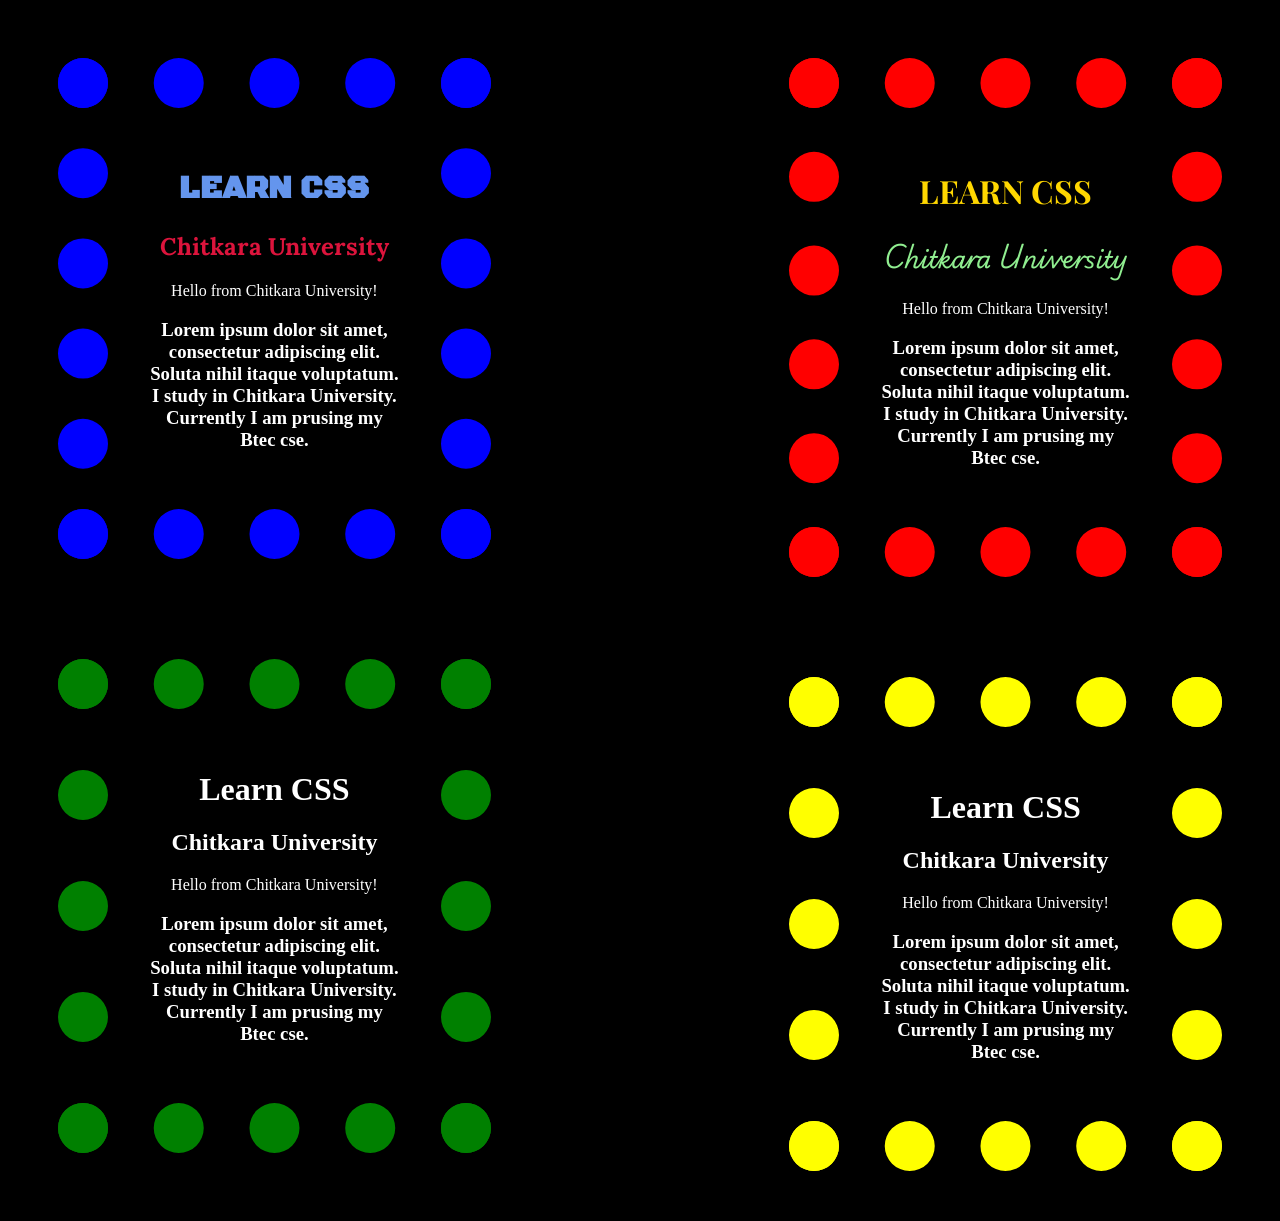
<file: lec_02/index.html>
<!DOCTYPE html>
<html lang="en">
<head>
    <meta charset="UTF-8">
    <meta name="viewport" content="width=device-width, initial-scale=1.0">
    <meta name="description" content="This is a sample HTML page for learning CSS.">
    <meta name="keywords" content="HTML, CSS, Chitkara University, Web Development">
    <meta name="author" content="Prabhjot Singh">
    <link rel="preconnect" href="https://fonts.googleapis.com">
    <link rel="preconnect" href="https://fonts.gstatic.com" crossorigin>
    <link href="https://fonts.googleapis.com/css2?family=Black+Ops+One&family=Lora:ital,wght@0,400..700;1,400..700&family=Montenegrin+Gothic+One&family=Open+Sans:ital,wght@0,300..800;1,300..800&family=Playfair+Display:ital,wght@0,400..900;1,400..900&family=Playwrite+NZ:wght@100..400&display=swap" rel="stylesheet">
    <link rel="stylesheet" href="style.css">
    <title>Learn CSS Lec 2</title>
</head>
<body>
    <div class="container1">
        <h1 id="first">Learn CSS</h1>
        <h2 id="second">Chitkara University</h2>
        <p>Hello from Chitkara University!</p>
        <h3>Lorem ipsum dolor sit amet, consectetur adipiscing elit. Soluta nihil itaque voluptatum. I study in Chitkara University. Currently I am prusing my Btec cse.</h3>
    </div>

    <div class="container2">
        <h1 id="three">Learn CSS</h1>
        <h2 id="four">Chitkara University</h2>
        <p>Hello from Chitkara University!</p>
        <h3>Lorem ipsum dolor sit amet, consectetur adipiscing elit. Soluta nihil itaque voluptatum. I study in Chitkara University. Currently I am prusing my Btec cse.</h3>
    </div>

    <div class="container3">
        <h1>Learn CSS</h1>
        <h2>Chitkara University</h2>
        <p>Hello from Chitkara University!</p>
        <h3>Lorem ipsum dolor sit amet, consectetur adipiscing elit. Soluta nihil itaque voluptatum. I study in Chitkara University. Currently I am prusing my Btec cse.</h3>
    </div>

    <div class="container4">
        <h1>Learn CSS</h1>
        <h2>Chitkara University</h2>
        <p>Hello from Chitkara University!</p>
        <h3>Lorem ipsum dolor sit amet, consectetur adipiscing elit. Soluta nihil itaque voluptatum. I study in Chitkara University. Currently I am prusing my Btec cse.</h3>
    </div>
</body>
</html>
</file>
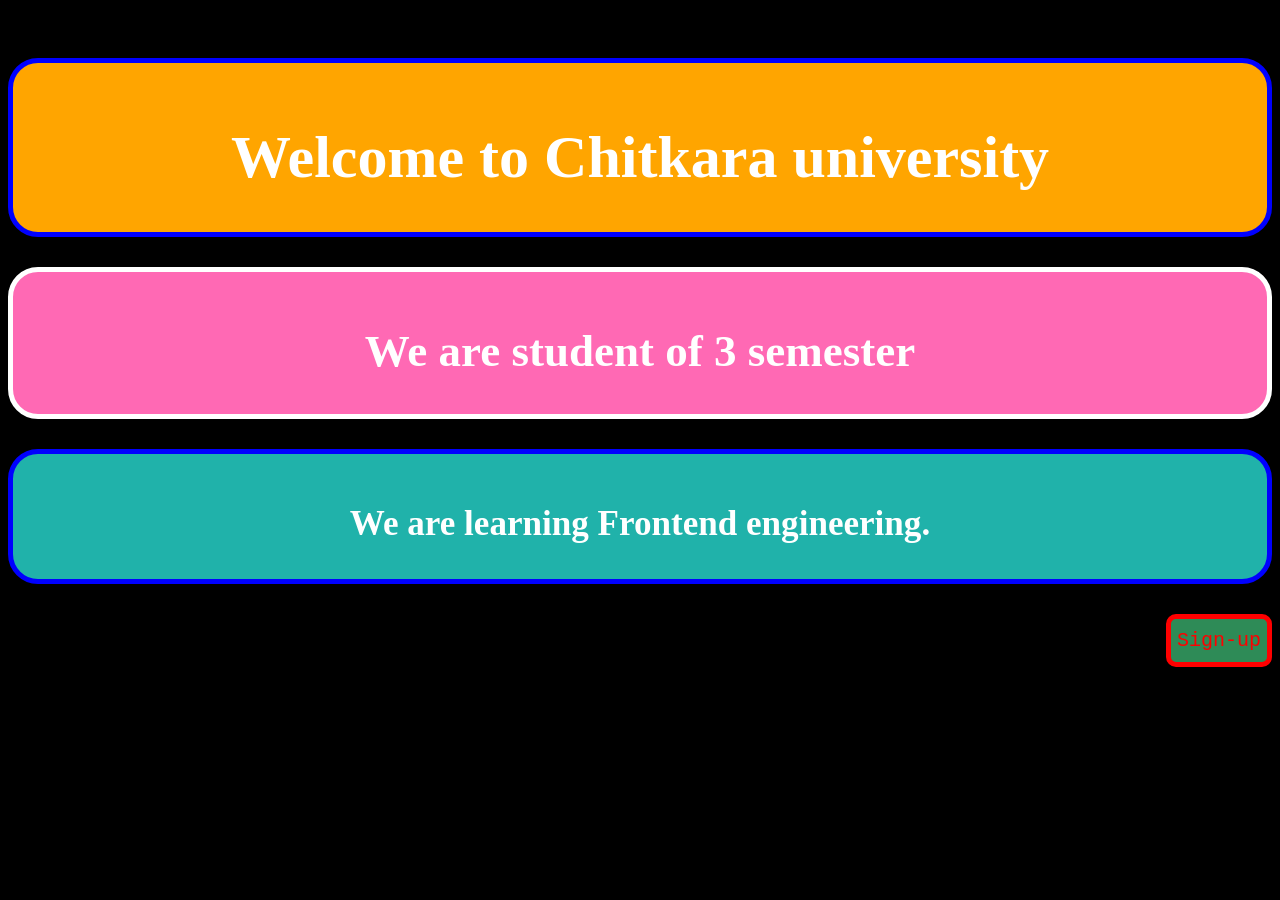
<file: lec_03/index.html>
<!DOCTYPE html>
<html lang="en">
<head>
    <meta charset="UTF-8">
    <meta name="viewport" content="width=device-width, initial-scale=1.0">
    <meta description="This is a sample HTML document for lecture 4.">
    <meta author="Prabhjot Singh">
    <link rel="stylesheet" href="style.css">
    <link rel="preconnect" href="https://fonts.googleapis.com">
    <link rel="preconnect" href="https://fonts.gstatic.com" crossorigin>
    <link href="https://fonts.googleapis.com/css2?family=Black+Ops+One&family=Lora:ital,wght@0,400..700;1,400..700&family=Montenegrin+Gothic+One&family=Open+Sans:ital,wght@0,300..800;1,300..800&family=Playfair+Display:ital,wght@0,400..900;1,400..900&family=Playwrite+NZ:wght@100..400&display=swap" rel="stylesheet">
    <title>Learn css 04</title>
</head>
<body>
    <div class="header1">
        <h1>Welcome to Chitkara university</h1>
    </div>
    <div class="header2">
        <h2>We are student of 3 semester</h2>
    </div>
    <div class="header3">
        <h3>We are learning Frontend engineering.</h3>
    </div>
    <div>
        <button class="btn">Sign-up</button>
    </div>
</body>
</html>
</file>
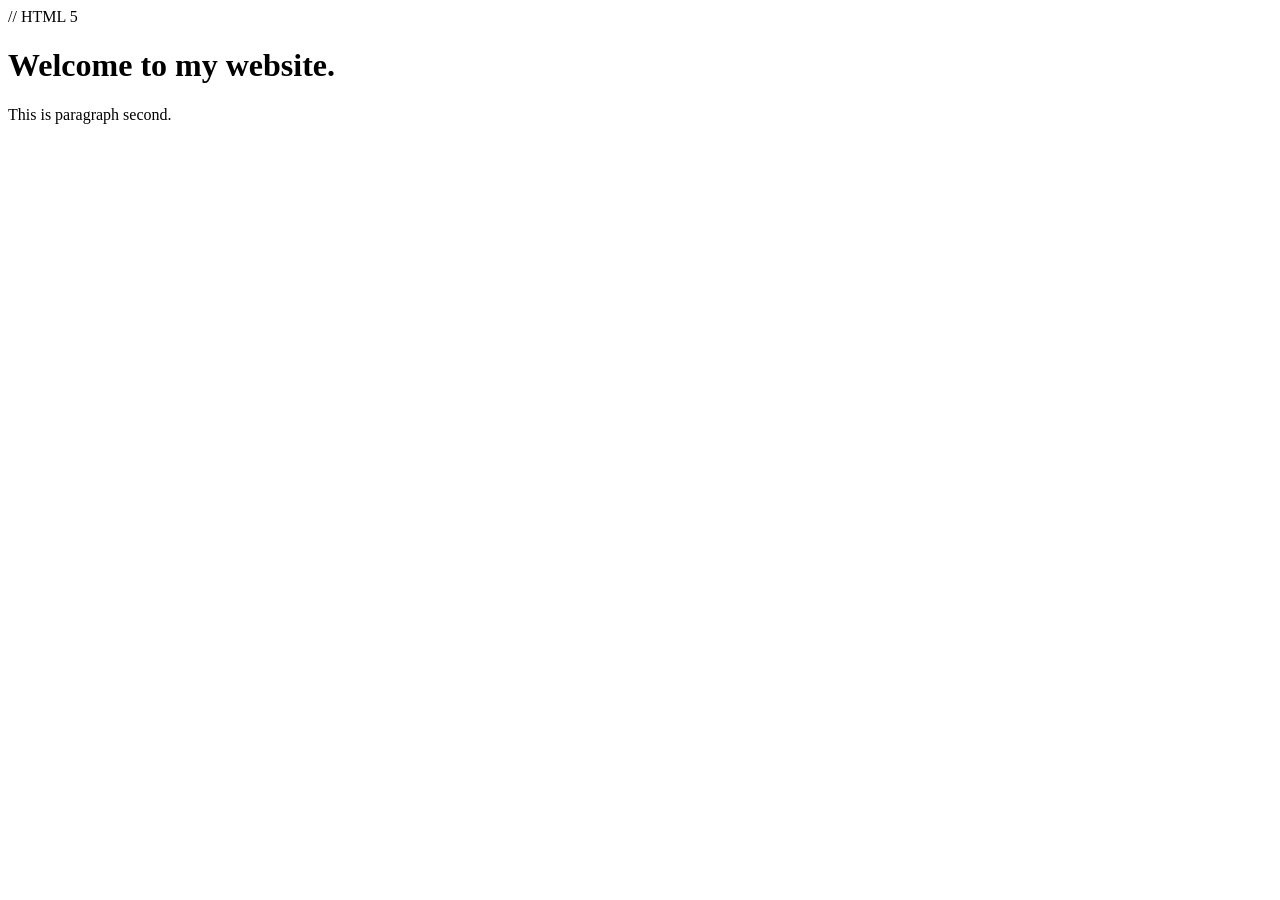
<file: index2.html>
// HTML 5

<DOCTYPE html>
<html>
    <head>
        <title>My website</title>
    </head>
    <body>
        <h1>Welcome to my website.</h1>
        <p>This is paragraph second.</p>
    </body>
</html>
</file>
<file: lec_02/style.css>
body{
    background-color: black;
}

.container1{
    text-align: center;
    float: left;
    color: white;
    margin: 50px;
    padding: 40px;
    border-radius: 10px;
    border: 50px dotted blue;
    text-size: 40px;
    height: 50%;
    width: 20%;
}


.container2{
    text-align: center;
    float: right;
    color: white;
    margin: 50px;
    padding: 40px;
    border-radius: 10px;
    border: 50px dotted red;
    text-size: 40px;
    height: 30%;
    width: 20%;
}


.container3{
    text-align: center;
    float: left;
    color: white;
    margin: 50px;
    padding: 40px;
    border-radius: 10px;
    border: 50px dotted green;
    text-size: 40px;
    height: 30%;
    width: 20%;
}



.container4{
    text-align: center;
    float: right;
    color: white;
    margin: 50px;
    padding: 40px;
    border-radius: 10px;
    border: 50px dotted yellow; ;
    text-size: 40px;
    height: 30%;
    width: 20%;
}



#first{
    font-family: "Black Ops One", cursive;
    color:cornflowerblue;
    text-transform: uppercase;

}

#second{
    font-family: "Lora", serif;
    color:crimson;
    text-transform: capitalize;
}


#three{
    font-family: "Playfair Display", serif;
    color:gold;
    text-transform: Uppercase;
}

#four{
    font-family: "Playwrite NZ", sans-serif;
    color:lightgreen;
    text-transform: capitalize;
}
</file>
<file: lec_03/style.css>
body{
    background-color:black;
    padding-top: 20px;
}

.header1{
    color:white;
    text-align:center;
    border: 5px solid blue;
    border-radius: 30px;
    padding-top: 20px;
    margin-top: 30px;
    font-size: 30px;
    background-color:orange;
}

.header2{
    color:white;
    text-align:center;
    border: 5px solid white;
    border-radius: 30px;
    padding-top: 15px;
    margin-top: 30px;
    font-size: 30px;
    background-color:hotpink;
}



.header3{
    color:white;
    text-align:center;
    border: 5px solid blue;
    border-radius: 30px;
    padding-top: 15px;
    margin-top: 30px;
    font-size: 30px;
    background-color:lightseagreen;
}

.btn{
    color:red;
    text-align:center;
    border: solid 5px red;
    border-radius: 10px;
    padding-bottom: 10px;
    padding-top: 10px;
    font-size: 20px;
    margin-top: 30px;
    font-family: 'Courier New', Courier, monospace;
    float:right;
    background-color:seagreen;
}
</file>
